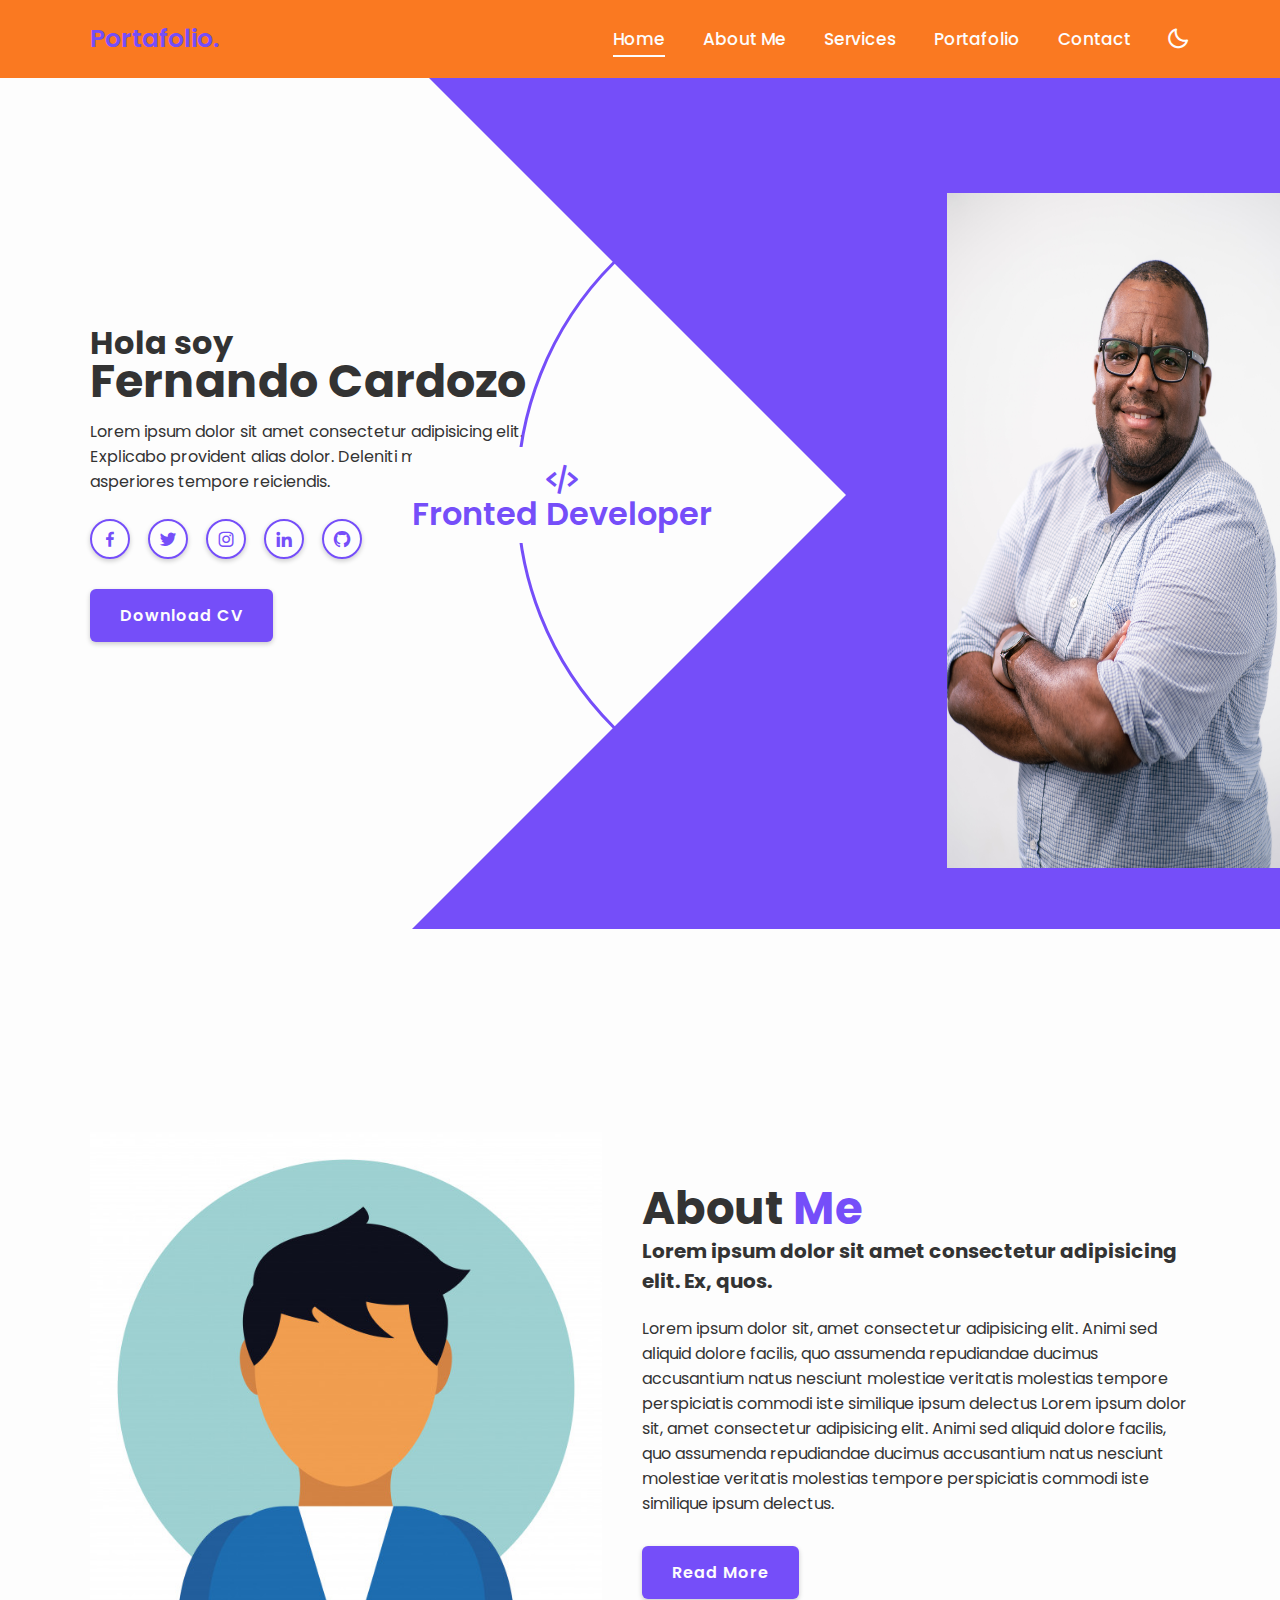
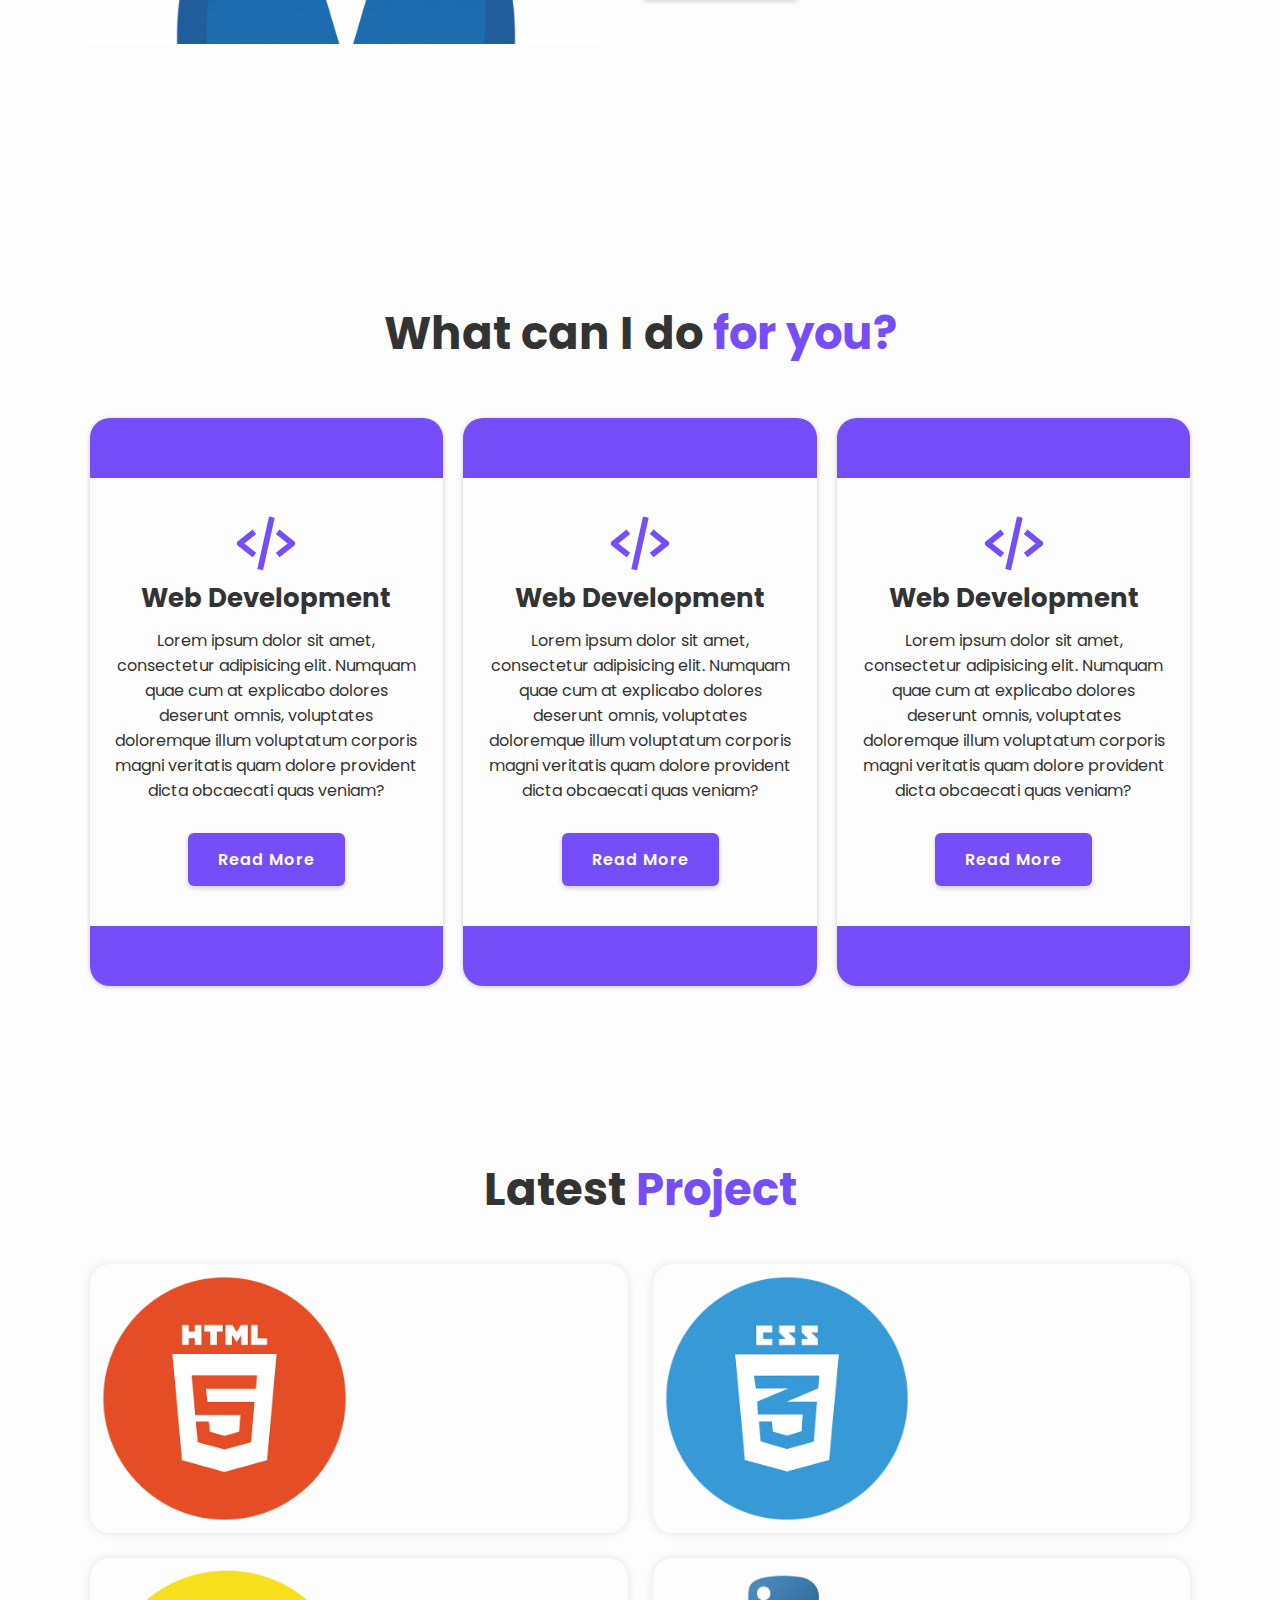
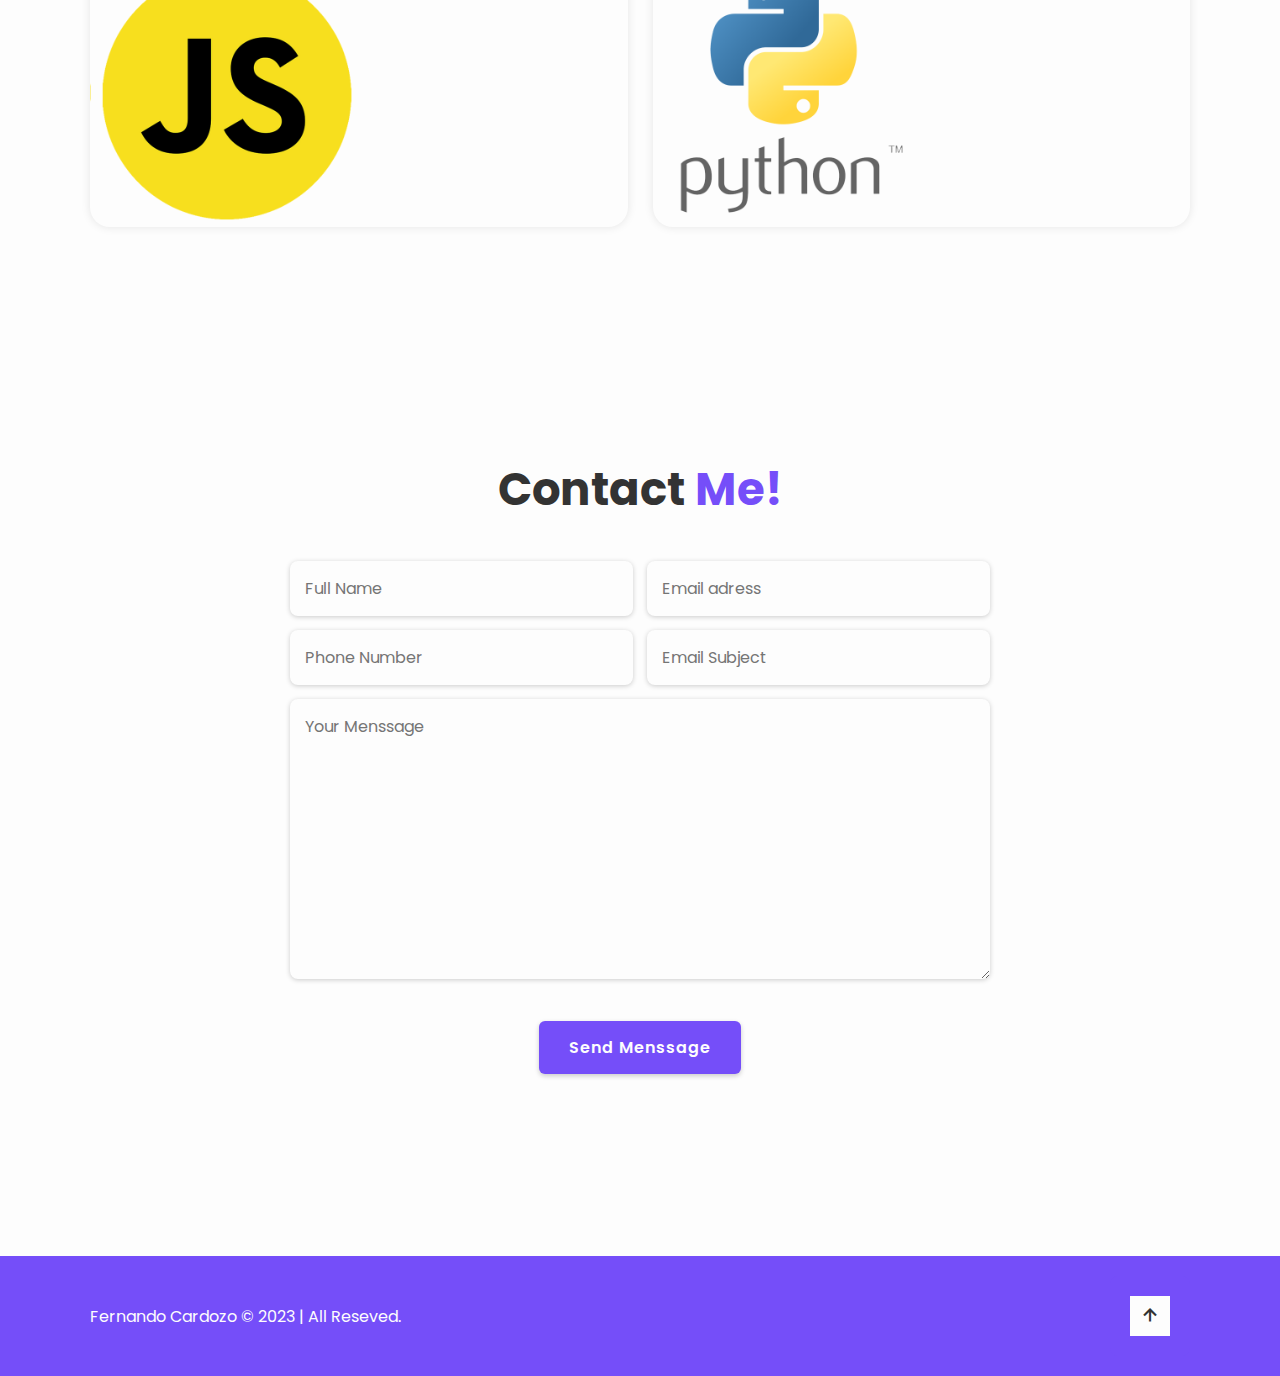
<file: index.html>
<!DOCTYPE html>
<html lang="en">
<head>
    <meta charset="UTF-8">
    <meta http-equiv="X-UA-Compatible" content="IE=edge">
    <meta name="viewport" content="width=device-width, initial-scale=1.0">
    <link href='https://unpkg.com/boxicons@2.1.4/css/boxicons.min.css' rel='stylesheet'>
    <link rel="stylesheet" href="styles/styles.css">
    <title>Fernando Cardozo - Full-Stack </title>
</head>

<body>

    <header class="header">
        <a href="#" class="logo">Portafolio.</a>

        <nav class="nav_bar">
            <a href="#home" class="active">Home</a>
            <a href="#about">About Me</a>
            <a href="#services">Services</a>
            <a href="#portfolio">Portafolio</a>
            <a href="#contact">Contact</a>
        </nav>

        <div class="bx bx-moon" id="darkMode-icon"></div>

        <div class='bx bx-menu' id="menu-icon"></div>

    </header>

    <!--Home Section-->
    <section class="home" id="home">
        <div class="home-content">
            <h3>Hola soy</h3>
            <h1>Fernando Cardozo</h1>
            <p>Lorem ipsum dolor sit amet consectetur adipisicing elit.
            Explicabo provident alias dolor. Deleniti mollitia facere asperiores tempore reiciendis.</p>

            <div class="social_media">
                <a href="#"><i class='bx bxl-facebook'></i></a>
                <a href="#"><i class='bx bxl-twitter'></i></a>
                <a href="#"><i class='bx bxl-instagram'></i></a>
                <a href="#"><i class='bx bxl-linkedin'></i></a>
                <a href="#"><i class='bx bxl-github'></i></a>
            </div>

            <a href="#" class="btn">Download CV</a>
        </div>

        <div class="profession_container">
            <div class="profession_box">
                
                <div class="profession" style=" --i:0;">
                    <i class='bx bx-code-alt' ></i>
                    <h3>Fronted Developer</h3>
                </div>

                <div class="profession" style=" --i:1;">
                    <i class='bx bx-code-alt' ></i>
                    <h3>Backend Developer</h3>
                </div>

                <div class="profession" style=" --i:2;">
                    <i class='bx bxs-business' ></i>
                    <h3>Business Administration</h3>
                </div>

                <div class="profession" style=" --i:3;">
                    <i class='bx bx-desktop'></i>
                    <h3>Website Administration</h3>
                </div>

                <div class="circle"></div>

            </div>

            <div class="overlay"></div>
        </div>

    </section>

    <div class="home_img">
        <img src="image/image_side.jpg" alt="img_front">
    </div>
    
    <!--About me section-->

    <section class="about" id="about">
        <div class="about_img">
            <img src="image/about.jpg" alt="">
        </div>

        <div class="about_content">
            <h2 class="heading">About <span>Me</span></h2>
            <h3>Lorem ipsum dolor sit amet consectetur adipisicing elit. Ex, quos.</h3>
            <p>Lorem ipsum dolor sit, amet consectetur adipisicing elit. Animi sed aliquid dolore facilis,
            quo assumenda repudiandae ducimus accusantium natus nesciunt molestiae veritatis molestias tempore
            perspiciatis commodi iste similique ipsum delectus Lorem ipsum dolor sit, amet consectetur adipisicing elit. Animi sed aliquid dolore facilis,
            quo assumenda repudiandae ducimus accusantium natus nesciunt molestiae veritatis molestias tempore
            perspiciatis commodi iste similique ipsum delectus.</p>

            <a href="aboutme.html" class="btn">Read More</a>
        </div>
    </section>

    <!----Services Section---->

    <section class="services" id="services">
        <h2 class="heading">What can I do <span>for you?</span></h2>

        <div class="services_container">
            <div class ="services_box">
                <i class='bx bx-code-alt'></i>
                <h3>Web Development</h3>
                <p>Lorem ipsum dolor sit amet, consectetur adipisicing elit.    
                Numquam quae cum at explicabo dolores deserunt omnis, voluptates doloremque illum voluptatum
                corporis magni veritatis quam dolore provident dicta obcaecati quas veniam?</p>

                <a href="#" class="btn">Read More</a>
            </div>
        

        <!------------------>

        
            <div class ="services_box">
                <i class='bx bx-code-alt'></i>
                <h3>Web Development</h3>
                <p>Lorem ipsum dolor sit amet, consectetur adipisicing elit.    
                Numquam quae cum at explicabo dolores deserunt omnis, voluptates doloremque illum voluptatum
                corporis magni veritatis quam dolore provident dicta obcaecati quas veniam?</p>
                
                <a href="#" class="btn">Read More</a>
            </div>
        

        <!------------------>

        
            <div class ="services_box">
                <i class='bx bx-code-alt'></i>
                <h3>Web Development</h3>
                <p>Lorem ipsum dolor sit amet, consectetur adipisicing elit.    
                Numquam quae cum at explicabo dolores deserunt omnis, voluptates doloremque illum voluptatum
                corporis magni veritatis quam dolore provident dicta obcaecati quas veniam?</p>
                
                <a href="#" class="btn">Read More</a>
            </div>
        </div>

    </section>
    <!---Portfolio Section---->
    
    <section class="portfolio" id="portfolio">
        <h2 class="heading">Latest <span>Project</span></h2>

        <div class="portfolio_container">

            <div class="portfolio_box">
                <img src="image/html5.png" alt="">

                
                <div class="portfolio_layer">
                    <h4>Web Disign</h4>
                    <p>Lorem ipsum dolor sit amet consectetur adipisicing elit. Inventore cupiditate reprehenderit officia
                        eaque molestias alias illum ex quasi velit. Praesentium sit molestias necessitatibus corrupti,
                        voluptatum voluptates quia qui et quasi.</p>

                        <a href="#"><i class='bx bx-link-external' ></i></a>
                </div>
            </div>


            <!---------------------------------------->

            <div class="portfolio_box">
                <img src="image/css3.png" alt="">

                
                <div class="portfolio_layer">
                    <h4>Web Disign</h4>
                    <p>Lorem ipsum dolor sit amet consectetur adipisicing elit. Inventore cupiditate reprehenderit officia
                        eaque molestias alias illum ex quasi velit. Praesentium sit molestias necessitatibus corrupti,
                        voluptatum voluptates quia qui et quasi.</p>

                        <a href="#"><i class='bx bx-link-external' ></i></a>
                </div>
            </div>

            <!---------------------------------------->

            <div class="portfolio_box">
                <img src="image/javascript.png" alt="">

                
                <div class="portfolio_layer">
                    <h4>Web Disign</h4>
                    <p>Lorem ipsum dolor sit amet consectetur adipisicing elit. Inventore cupiditate reprehenderit officia
                        eaque molestias alias illum ex quasi velit. Praesentium sit molestias necessitatibus corrupti,
                        voluptatum voluptates quia qui et quasi.</p>

                        <a href="#"><i class='bx bx-link-external' ></i></a>
                </div>
            </div>

            <!---------------------------------------->

            <div class="portfolio_box">
                <img src="image/python.png" alt="">

                
                <div class="portfolio_layer">
                    <h4>Web Disign</h4>
                    <p>Lorem ipsum dolor sit amet consectetur adipisicing elit. Inventore cupiditate reprehenderit officia
                        eaque molestias alias illum ex quasi velit. Praesentium sit molestias necessitatibus corrupti,
                        voluptatum voluptates quia qui et quasi.</p>

                        <a href="#"><i class='bx bx-link-external' ></i></a>
                </div>
            </div>

        </div>
    </section>

    <!---Contact Form-->

    <section class="contact" id="contact">
        <h2 class="heading">Contact <span>Me!</span></h2>

        <form action="#">
            <div class="input-box">
                <input type="text" placeholder="Full Name">
                <input type="email" placeholder="Email adress">
            </div>

            <div class="input-box">
                <input type="phone" placeholder="Phone Number">
                <input type="text" placeholder="Email Subject">
            </div>

            <textarea name="" id="" cols="30" rows="10" placeholder="Your Menssage"></textarea>
            <input type="submit" value="Send Menssage" class="btn">
        </form>
    </section>

    <!-----Footer---->

    <foot class="footer">
        <div class="footer-text">
            <p>Fernando Cardozo &copy; 2023 | All Reseved.</p>
        </div>

        <div class="footer-iconTop">
            <a href="#home"><i class='bx bx-up-arrow-alt'></i></a>
        </div>

    </foot>

<script src="js/script.js"></script>
</body>
</html>
</file>
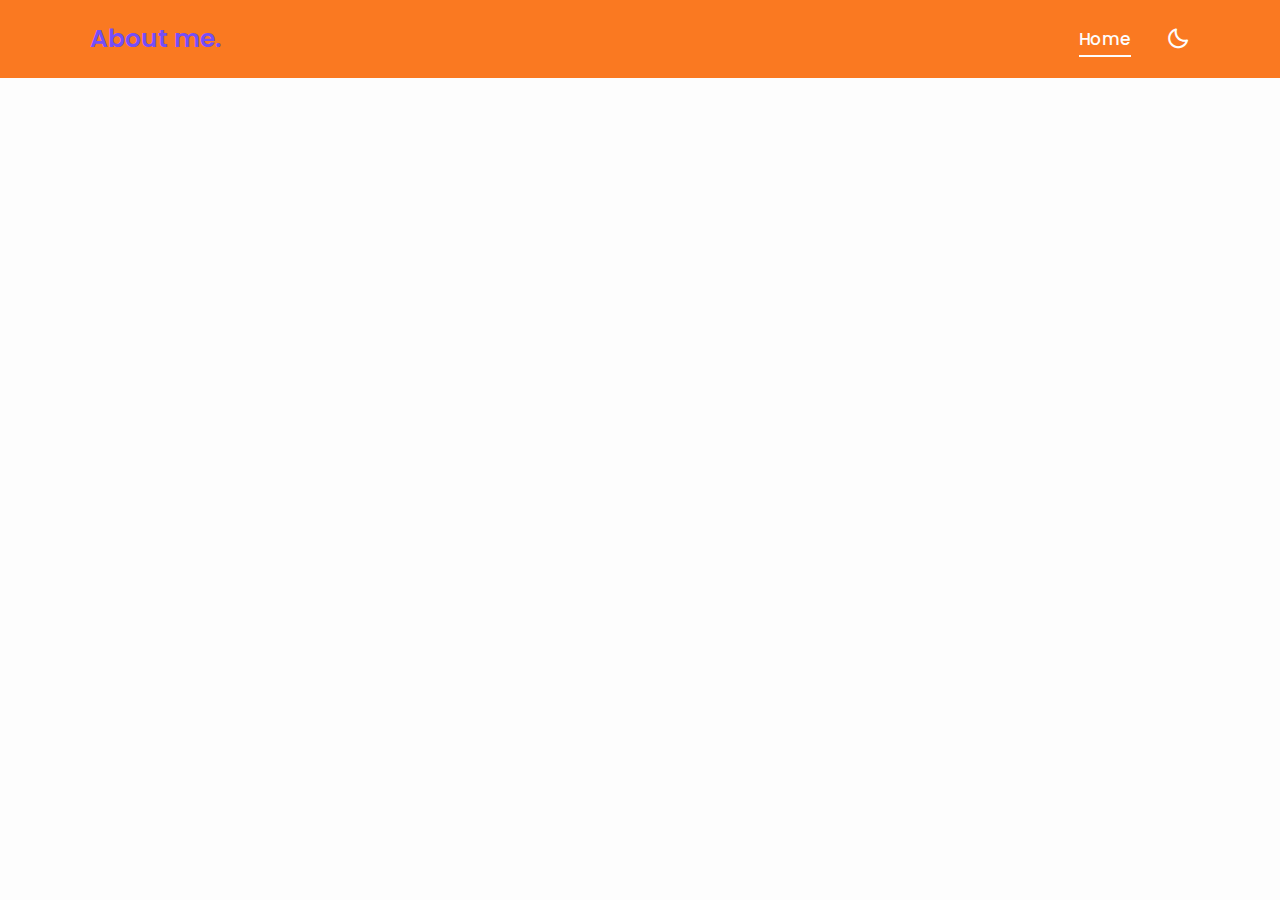
<file: aboutme.html>
<!DOCTYPE html>
<html lang="en">
<head>
    <meta charset="UTF-8">
    <meta http-equiv="X-UA-Compatible" content="IE=edge">
    <meta name="viewport" content="width=device-width, initial-scale=1.0">
    <link href='https://unpkg.com/boxicons@2.1.4/css/boxicons.min.css' rel='stylesheet'>
    <link rel="stylesheet" href="styles/styles.css">
    <title>Fernando Cardozo - Full-Stack </title>
</head>

<body>

    <header class="header">
        <a href="#" class="logo">About me.</a>

        <nav class="nav_bar">
            <a href="index.html" class="active">Home</a>
        </nav>

        <div class="bx bx-moon" id="darkMode-icon"></div>

        <div class='bx bx-menu' id="menu-icon"></div>

    </header>
</file>
<file: styles/styles.css>
@import url('https://fonts.googleapis.com/css2?family=Poppins:wght@300;400;500;600;700;800;900&display=swap');

*{
    font-family: 'Poppins', sans-serif;
    margin: 0;
    padding: 0;
    box-sizing: border-box;
    text-decoration: none;
    border: none;
    outline: none;
    scroll-behavior: smooth;

}

:root{
    --bg-color: #fdfdfd;
    --text-color: #333;
    --main-color: #754ef9;
    --shadow-color: rgba(0, 0, 0, .2);
    --white-color: #fdfdfd;
    --nav-color: #d1eec8;

}

html{
    font-size: 62.5%;
    overflow-x: hidden;
}

body{ 
    background: var(--bg-color);
    color: var(--text-color);
    
}

.header{
    position: fixed;
    top: 0;
    left: 0;
    width: 100%;
    padding: 2rem 7%;
    background-color: #FA7921;
    display: flex;
    align-items: center;
    z-index: 100;
}

.logo{
    font-size: 2.5rem;
    color: var(--main-color);
    font-weight: 600;
    cursor: default;
    margin-right: auto;

}

.nav_bar a {
    position: relative;
    font-size: 1.7rem;
    color: var(--white-color);
    font-weight: 500;
    margin-right: 3.5rem;
    
}

.nav_bar a.active::before{
    content: '';
    position: absolute;
    left: 0;
    width: 100%;
    height: .2rem;
    bottom: -6px;
    background: var(--white-color);
}

#darkMode-icon{
    font-size: 2.4rem;
    color: var(--white-color);
    cursor: pointer;
}

#menu-icon{
    font-size: 3.6rem;
    color: var(--text-color);
    display: none;
}

section{
    min-height: 100vh;
    padding: 10rem 7% 2rem;   
}

.home{
    display: flex;
    align-items: center;
}

.home .home-content{
    max-width: 44rem;

}

.home-content h3{
    font-size: 3.2rem;
    font-weight: 700;
    line-height: .3;
}

.home-content h1{
    font-size: 4.6rem;
    font-weight: 700;
    margin-bottom: .3rem;
}

.home-content p{
    font-size: 1.6rem;
}

.home-content .social_media a{
    display: inline-flex;
    justify-content: center;
    align-items: center;
    width: 4rem;
    height: 4rem;
    background: transparent;
    border: .2rem solid var(--main-color);
    border-radius: 50%;
    box-shadow: 0 .2rem .5rem var(--shadow-color);
    font-size: 2rem;
    color: var(--main-color);
    margin: 2.5rem 1.5rem 3rem 0;
    transition: .5s ease;
}

.home-content .social_media a:hover{
    background-color: var(--main-color);
    color: var(--white-color);

}

.btn{
    display: inline-block;
    padding: 1.2rem 2.8rem;
    background: var(--main-color);
    border-radius: .6rem;
    box-shadow: 0 .2rem .5rem var(--shadow-color);
    font-size: 1.6rem;
    color: var(--white-color);
    letter-spacing: .1rem;
    border: .2rem solid transparent;
    font-weight: 600;
}

.btn:hover{
    background: transparent;
    color: var(--main-color);
    border-color: var(--main-color);

}

.home .profession_container{
    position: absolute;
    top: 55%;
    right: 0;
    transform: translateY(-50%);
    width: 868px;
    height: 868px;
    overflow: hidden;
    pointer-events: none;
    
   
}

.home .profession_container .profession_box{
    position: absolute;
    top: 0;
    right: 0;
    width: 868px;
    height: 868px;
    border-radius: 50%;
    display: flex;
    justify-content: center;
    align-items: center;
}

.home .profession_box .profession{
    position: absolute;
    left: 0;
    display: flex;
    align-items: center;
    flex-direction: column;
    color: var(--main-color);
    transform: rotate(calc(360deg / 4 * var(--i)));
    transform-origin: 434px;
    background: var(--bg-color);
    padding: 13px 0;
}

.home .profession_box .profession:nth-child(1){
    margin-right: 15px;
}

.home .profession_box .profession:nth-child(2)
.home .profession_box .profession:nth-child(4){

    padding-bottom: 20px;
}


.home .profession i{
    font-size: 3.8rem;
}

.home .profession h3{
    font-size: 3.2rem;
    line-height: 1;
    font-weight: 600;
}

.home .profession_box .circle{
    width: 660px;
    height: 660px;
    border: 3px solid var(--main-color);
    border-radius: 50%;
}

.home .profession_container .overlay{
    position: absolute;
    top: 0;
    right: 0;
    width: 0;
    height: 0;
    border-top: 434px solid var(--main-color);
    border-bottom: 434px solid var(--main-color);
    border-right: 434px solid var(--main-color);
    border-left: 434px solid transparent;

}

.home_img img{
    position: absolute;
    bottom: 0;
    right: 0;
    height: 75%;
    width: 26%;
    margin-bottom: 3.2rem;
    pointer-events: none;
}


span{
    color: var(--main-color)
}

.about{
    display: flex;
    justify-content: center;
    align-items: center;
    gap: 4rem;

}

.about_img img{
    width: 40vw;

}

.heading{
    font-size: 4.5rem;
    text-align: center;
}

.about_content h2{
    text-align: left;
    line-height: 1.2;
}

.about_content h3{
    font-size: 2rem;
}

.about_content p{
    font-size: 1.6rem;
    margin: 2rem 0 3rem;
}

.services{
    min-height: auto;
    padding-bottom: 7rem ;
}

.services h2{
    margin-bottom: 5rem;
}

.services .services_container{
    display: flex;
    justify-content: center;
    align-items: center;
    flex-wrap: wrap;
    gap: 2rem
}

.services_container .services_box{
    flex: 1 1 30rem;
    background: var(--bg-color);
    padding: 3rem 2rem 4rem;
    border-radius: 2rem;
    box-shadow: 0 .1rem .5rem var(--shadow-color);
    text-align: center;
    border-top: 6rem solid var(--main-color);
    border-bottom: 6rem solid var(--main-color);
    transition: .5s ease;
}

.services_container .services_box:hover{
    box-shadow: 0 .1rem 2rem var(--shadow-color);
    transform: scale(1.02);
}

.services_box i{
    font-size: 7rem;
    color: var(--main-color)

}

.services_box h3{
    font-size: 2.6rem;
    transition: .5 ease;
}

.services_box:hover h3{
    color: var(--main-color);
    
}

.services_box p{
    font-size: 1.6rem;
    margin: 1rem 0 3rem;
}

.potfolio{
    padding-bottom: 10rem;

}

.portfolio h2{
    margin-bottom: 4rem;
}

.portfolio .portfolio_container{
    display: grid;
    grid-template-columns: repeat(2, 1fr);
    align-items: center;
    gap: 2.5rem;

}

.portfolio_container .portfolio_box{
    position: relative;
    display: flex;
    border-radius: 2rem;
    box-shadow: 0 0 1rem rgba(0, 0, 0, .1);
    overflow: hidden;
}

.portfolio_box img{
    width: 50%;
    transition: .5 ease;
}

.portfolio_box:hover img{
    transform: scale(1.1);
}

.portfolio_box .portfolio_layer{
    position: absolute;
    bottom: 0;
    left: 0;
    width: 100%;
    height: 100%;
    background: linear-gradient(rgba(0, 0, 0, .1), #3a3a3a);
    color: var(--white-color);
    display: flex;
    align-items: center;
    justify-content: center;
    flex-direction: column;
    text-align: center;
    padding: 0 4rem;
    opacity: 0;
    transition: .5s ease;
}

.portfolio_box:hover .portfolio_layer{
    opacity: 1;
}

.portfolio_layer h4{
    font-size: 3rem;
}

.portfolio_layer p{
    font-size: 1.6rem;
    margin: .3rem 0 1rem;

}

.portfolio_layer a{
    display: inline-flex;
    justify-content: center;
    align-items: center;
    width: 5rem;
    height: 5rem;
    background: var(--white-color);
    border-radius: 50%;
}

.portfolio_layer a i {
    font-size: 2rem;
    color: #333;
}

.contact h2 {
    margin-bottom: 3rem;
}

.contact form{
    max-width: 70rem;
    margin: 1rem auto;
    text-align: center;
    margin-bottom: 3rem;
}

.contact form .input-box{
    display: flex;
    justify-content: space-between;
    flex-wrap: wrap;
}

.contact form .input-box input,
.contact form textarea {
    width: 100%;
    padding: 1.5rem;
    font-size: 1.6rem;
    color: var(--text-color);
    background: var(--bg-color);
    border-radius: .8rem;
    margin: .7rem 0;
    box-shadow: 0 .1rem .5rem var(--shadow-color);
}

.contact form .input-box input{
    width: 49%;
}

.contact form .btn{
    margin-top: 3rem;
    cursor: pointer;
}

.footer{
    display:flex;
    justify-content: space-between;
    align-items: center;
    flex-wrap: wrap;
    padding: 2rem 7%;
    background: var(--main-color);
}
.footer-text p {
    font-size: 1.6rem;
    color:var(--white-color);
}

.footer-iconTop a{
    display: inline-flex;
    justify-content: center;
    align-items: center;
    padding: .8rem;
    background: var(--white-color);
    border-radius: .8rem;
    border: 2rem solid var(--main-color);
    outline: .2rem solid transparent;
    transition: .5s ease;
}

.footer-iconTop a:hover{
    outline-color: var(--white-color);
}

.footer-iconTop a i {
    font-size: 2.4rem;
    color:#333;
}

/*BREAKPOINTS*/

@media (max-width: 1200px) {

    html{
        font-size: 55%;

    }

    .home .profession_container .profession_box {
        right: -12rem;
        height: 85.8rem;
    }
    
    .home .profession_container .overlay{
        right: -9rem;
    }
}

@media (max-width: 1024px) {

        .header{
            padding: 2rem 3%;
        }

        section{
           padding: 10rem 3% 2rem; 
        }

        .home .profession_container .portfolio_box {

            right: -22rem;
        }

        .home .profession_container .overlay{
            right: -15rem;
        }
    }

@media (max-width: 991px) {

    .nav_bar a:nth-child(1),
    .nav_bar a:nth-child(2){
        color: var(--main-color)
    }

    .home .home-content{
        max-width: -50rem;
    }

    .home .profession_container .profession_box {

        right: -45rem;
    }

    .home .profession_container .overlay{
        right: -39.5rem;
    }

    .home_img img{
        display: none;
    }
}
</file>
